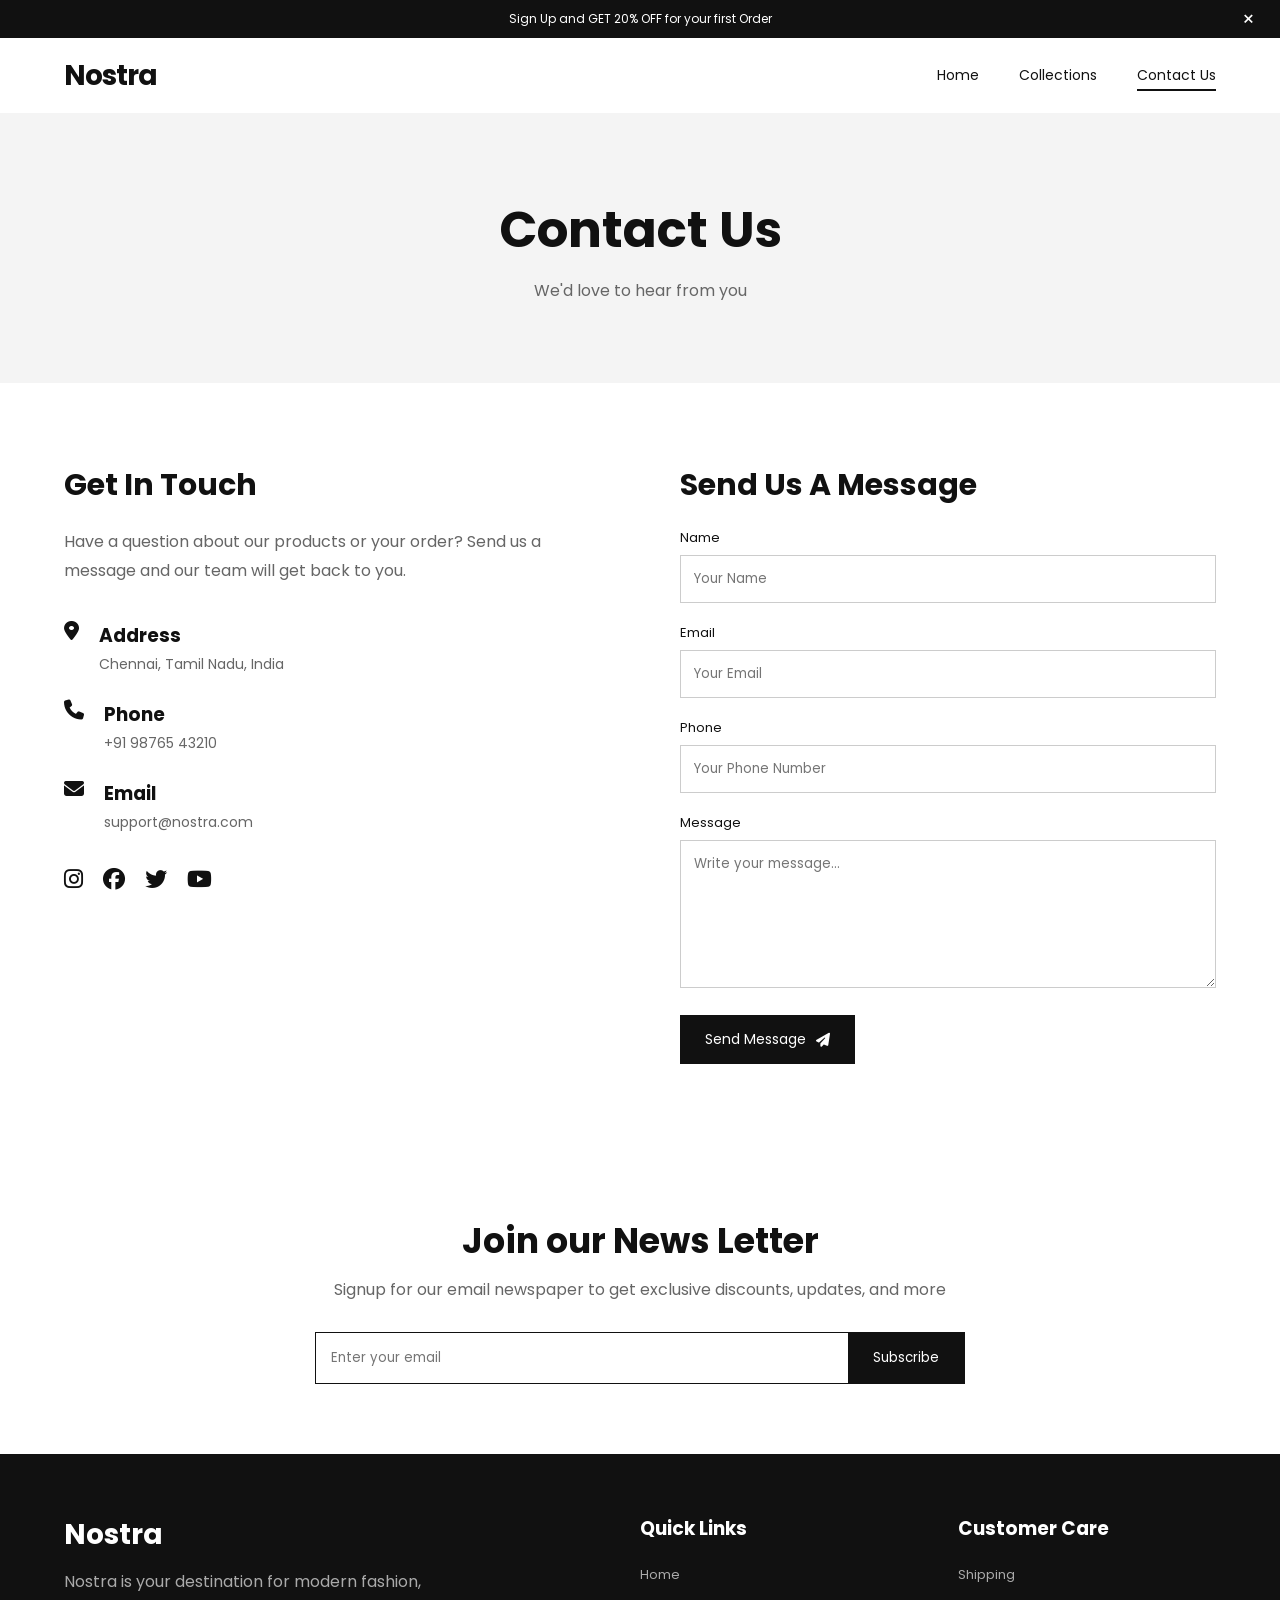
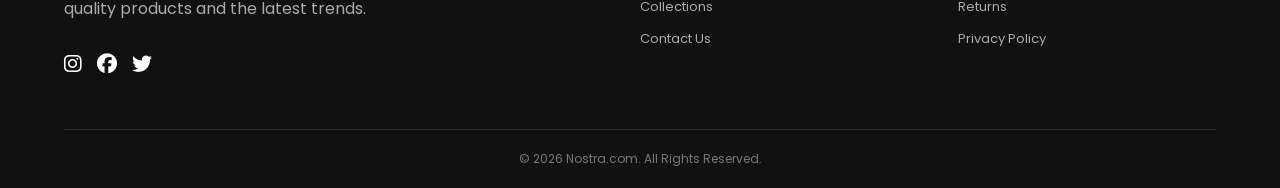
<file: contact.html>
<!DOCTYPE html>
<html lang="en">

<head>

    <meta charset="UTF-8">
    <meta name="viewport" content="width=device-width, initial-scale=1.0">

    <title>Nostra - Contact Us</title>

    <link rel="preconnect" href="https://fonts.googleapis.com">
    <link rel="preconnect" href="https://fonts.gstatic.com" crossorigin>

    <link href="https://fonts.googleapis.com/css2?family=Poppins:wght@300;400;500;600;700&display=swap"
          rel="stylesheet">

    <link rel="stylesheet"
          href="https://cdnjs.cloudflare.com/ajax/libs/font-awesome/6.5.2/css/all.min.css">

    <link rel="stylesheet" href="style.css">

</head>


<body>


    <!-- OFFER BAR -->
    <div class="offer-bar">

        <p>
            Sign Up and GET 20% OFF for your first Order
        </p>

        <span onclick="closeOffer()">&times;</span>

    </div>


    <!-- NAVBAR -->
    <header class="navbar">

        <div class="nav-logo">
            <a href="index.html">Nostra</a>
        </div>

        <nav class="desktop-menu">

            <a href="index.html">Home</a>
            <a href="collections.html">Collections</a>
            <a href="contact.html" class="active">Contact Us</a>

        </nav>

        <div class="mobile-menu-icon" onclick="openMenu()">

            <i class="fa-solid fa-bars"></i>

        </div>

    </header>


    <!-- MOBILE NAV -->
    <div class="side-navbar" id="sideNavbar">

        <div class="side-navbar-close" onclick="closeMenu()">

            <i class="fa-solid fa-xmark"></i>

        </div>

        <a href="index.html">Home</a>
        <a href="collections.html">Collections</a>
        <a href="contact.html">Contact Us</a>

    </div>

    <div class="overlay"
         id="overlay"
         onclick="closeMenu()">
    </div>


    <!-- CONTACT HEADER -->
    <section class="page-header">

        <h1>Contact Us</h1>

        <p>
            We'd love to hear from you
        </p>

    </section>


    <!-- CONTACT SECTION -->
    <section class="contact-section">


        <!-- CONTACT INFO -->
        <div class="contact-info">

            <h2>Get In Touch</h2>

            <p>
                Have a question about our products or your order?
                Send us a message and our team will get back to you.
            </p>


            <div class="contact-item">

                <i class="fa-solid fa-location-dot"></i>

                <div>

                    <h3>Address</h3>

                    <p>
                        Chennai, Tamil Nadu, India
                    </p>

                </div>

            </div>


            <div class="contact-item">

                <i class="fa-solid fa-phone"></i>

                <div>

                    <h3>Phone</h3>

                    <p>
                        +91 98765 43210
                    </p>

                </div>

            </div>


            <div class="contact-item">

                <i class="fa-solid fa-envelope"></i>

                <div>

                    <h3>Email</h3>

                    <p>
                        support@nostra.com
                    </p>

                </div>

            </div>


            <div class="contact-social">

                <a href="#">
                    <i class="fa-brands fa-instagram"></i>
                </a>

                <a href="#">
                    <i class="fa-brands fa-facebook"></i>
                </a>

                <a href="#">
                    <i class="fa-brands fa-twitter"></i>
                </a>

                <a href="#">
                    <i class="fa-brands fa-youtube"></i>
                </a>

            </div>

        </div>


        <!-- FORM -->
        <div class="contact-form">

            <h2>Send Us A Message</h2>

            <form onsubmit="submitContact(event)">


                <div class="form-group">

                    <label for="name">
                        Name
                    </label>

                    <input type="text"
                           id="name"
                           placeholder="Your Name"
                           required>

                </div>


                <div class="form-group">

                    <label for="email">
                        Email
                    </label>

                    <input type="email"
                           id="email"
                           placeholder="Your Email"
                           required>

                </div>


                <div class="form-group">

                    <label for="phone">
                        Phone
                    </label>

                    <input type="tel"
                           id="phone"
                           placeholder="Your Phone Number">

                </div>


                <div class="form-group">

                    <label for="message">
                        Message
                    </label>

                    <textarea id="message"
                              rows="6"
                              placeholder="Write your message..."
                              required></textarea>

                </div>


                <button type="submit"
                        class="submit-button">

                    Send Message
                    <i class="fa-solid fa-paper-plane"></i>

                </button>

            </form>

        </div>

    </section>


    <!-- NEWSLETTER -->
    <section class="newsletter section">

        <h2>Join our News Letter</h2>

        <p>
            Signup for our email newspaper to get exclusive discounts,
            updates, and more
        </p>

        <form onsubmit="subscribeNewsletter(event)">

            <input type="email"
                   id="newsletterEmail"
                   placeholder="Enter your email"
                   required>

            <button type="submit">
                Subscribe
            </button>

        </form>

    </section>


    <!-- FOOTER -->
    <footer>

        <div class="footer-container">

            <div class="footer-column">

                <h2>Nostra</h2>

                <p>
                    Nostra is your destination for modern fashion,
                    quality products and the latest trends.
                </p>

                <div class="social-icons">

                    <a href="#">
                        <i class="fa-brands fa-instagram"></i>
                    </a>

                    <a href="#">
                        <i class="fa-brands fa-facebook"></i>
                    </a>

                    <a href="#">
                        <i class="fa-brands fa-twitter"></i>
                    </a>

                </div>

            </div>


            <div class="footer-column">

                <h3>Quick Links</h3>

                <a href="index.html">Home</a>
                <a href="collections.html">Collections</a>
                <a href="contact.html">Contact Us</a>

            </div>


            <div class="footer-column">

                <h3>Customer Care</h3>

                <a href="#">Shipping</a>
                <a href="#">Returns</a>
                <a href="#">Privacy Policy</a>

            </div>

        </div>


        <div class="copyright">
            © 2026 Nostra.com. All Rights Reserved.
        </div>

    </footer>


    <script src="script.js"></script>

</body>

</html>
</file>
<file: style.css>
/* ========================================
   RESET
======================================== */

* {
    margin: 0;
    padding: 0;
    box-sizing: border-box;
}

html {
    scroll-behavior: smooth;
}

body {
    font-family: "Poppins", sans-serif;
    color: #111;
    background: #fff;
}

img {
    width: 100%;
    display: block;
}

a {
    color: inherit;
    text-decoration: none;
}

button,
input,
textarea {
    font-family: inherit;
}


/* ========================================
   COMMON
======================================== */

.section {
    width: 90%;
    max-width: 1400px;
    margin: auto;
    padding: 70px 0;
}

.section-title {
    display: flex;
    align-items: center;
    justify-content: space-between;
    margin-bottom: 30px;
}

.section-title h2 {
    font-size: 30px;
}

.section-title a {
    font-size: 14px;
    font-weight: 500;
}

.section-title a i {
    margin-left: 5px;
}


/* ========================================
   OFFER BAR
======================================== */

.offer-bar {
    height: 38px;
    background: #111;
    color: #fff;

    display: flex;
    align-items: center;
    justify-content: center;

    position: relative;
}

.offer-bar p {
    font-size: 12px;
}

.offer-bar span {
    position: absolute;
    right: 25px;

    font-size: 20px;
    cursor: pointer;
}


/* ========================================
   NAVBAR
======================================== */

.navbar {
    height: 75px;
    width: 90%;
    max-width: 1400px;
    margin: auto;

    display: flex;
    align-items: center;
    justify-content: space-between;
}

.nav-logo a {
    font-size: 28px;
    font-weight: 700;
    letter-spacing: -1px;
}

.desktop-menu {
    display: flex;
    gap: 40px;
}

.desktop-menu a {
    font-size: 14px;
    position: relative;
}

.desktop-menu a::after {
    content: "";
    position: absolute;
    left: 0;
    bottom: -5px;

    width: 0;
    height: 2px;

    background: #111;

    transition: 0.3s;
}

.desktop-menu a:hover::after,
.desktop-menu a.active::after {
    width: 100%;
}

.mobile-menu-icon {
    display: none;
    font-size: 24px;
    cursor: pointer;
}


/* ========================================
   SIDE NAVBAR
======================================== */

.side-navbar {
    position: fixed;

    top: 0;
    right: -300px;

    width: 280px;
    height: 100vh;

    background: #fff;

    z-index: 1000;

    padding: 80px 35px;

    display: flex;
    flex-direction: column;

    gap: 30px;

    transition: 0.4s;
}

.side-navbar.open {
    right: 0;
}

.side-navbar a {
    font-size: 18px;
}

.side-navbar-close {
    position: absolute;

    top: 25px;
    right: 25px;

    font-size: 24px;

    cursor: pointer;
}

.overlay {
    display: none;

    position: fixed;

    inset: 0;

    background: rgba(0, 0, 0, 0.5);

    z-index: 999;
}

.overlay.active {
    display: block;
}


/* ========================================
   HERO
======================================== */

.hero {
    width: 90%;
    max-width: 1400px;
    margin: auto;

    min-height: 550px;

    display: grid;
    grid-template-columns: 1fr 1fr;

    align-items: center;

    gap: 60px;
}

.hero-small-title {
    font-size: 15px;
    margin-bottom: 15px;
    font-weight: 500;
}

.hero-content h1 {
    font-size: clamp(40px, 5vw, 70px);
    line-height: 1.05;

    margin-bottom: 25px;
}

.hero-content h1 span {
    display: block;
}

.hero-description {
    max-width: 500px;
    color: #555;
    margin-bottom: 30px;
}

.hero-image {
    height: 500px;
    overflow: hidden;
}

.hero-image img {
    height: 100%;
    object-fit: cover;
}


/* ========================================
   BUTTON
======================================== */

.black-button,
.white-button,
.submit-button {
    display: inline-flex;

    align-items: center;
    gap: 10px;

    border: none;

    padding: 14px 25px;

    cursor: pointer;

    font-size: 14px;

    transition: 0.3s;
}

.black-button {
    background: #111;
    color: #fff;
}

.black-button:hover {
    background: #333;
}

.white-button {
    background: #fff;
    color: #111;
}

.white-button:hover {
    background: #eee;
}


/* ========================================
   BRANDS
======================================== */

.brands-container {
    display: grid;

    grid-template-columns:
        repeat(6, 1fr);

    gap: 30px;

    text-align: center;
}

.brand i {
    font-size: 42px;
    margin-bottom: 12px;
}

.brand p {
    font-size: 14px;
}


/* ========================================
   EXPERIENCE
======================================== */

.experience {
    background: #f7f7f7;

    width: 100%;
    max-width: none;

    padding-left: 5%;
    padding-right: 5%;
}

.experience-heading {
    display: flex;
    justify-content: space-between;

    margin-bottom: 35px;
}

.experience-heading h2 {
    font-size: 35px;
    line-height: 1.15;
}

.experience-heading p {
    color: #555;
    max-width: 400px;
}

.experience-grid {
    display: grid;

    grid-template-columns:
        repeat(4, 1fr);

    gap: 20px;
}

.experience-card {
    background: #fff;

    padding: 30px;

    min-height: 200px;
}

.experience-card i {
    font-size: 28px;
    margin-bottom: 20px;
}

.experience-card h3 {
    margin-bottom: 10px;
    font-size: 18px;
}

.experience-card p {
    color: #666;
    font-size: 13px;
    line-height: 1.7;
}


/* ========================================
   ARRIVALS
======================================== */

.arrival-grid {
    display: grid;

    grid-template-columns:
        repeat(4, 1fr);

    gap: 20px;
}

.arrival-card {
    position: relative;
    height: 420px;

    overflow: hidden;
}

.arrival-card img {
    height: 100%;
    object-fit: cover;

    transition: 0.5s;
}

.arrival-card:hover img {
    transform: scale(1.05);
}

.arrival-overlay {
    position: absolute;

    inset: 0;

    display: flex;

    flex-direction: column;

    justify-content: flex-end;

    align-items: center;

    padding-bottom: 30px;

    background: linear-gradient(
        transparent,
        rgba(0, 0, 0, 0.7)
    );

    color: #fff;
}

.arrival-overlay span {
    font-size: 13px;
    margin-bottom: 8px;
}

.arrival-overlay a {
    background: #fff;
    color: #111;

    padding: 10px 20px;

    font-size: 13px;
}


/* ========================================
   PRODUCTS
======================================== */

.product-grid {
    display: grid;

    grid-template-columns:
        repeat(4, 1fr);

    gap: 25px;
}

.product-card {
    min-width: 0;
}

.product-image {
    position: relative;

    height: 380px;

    overflow: hidden;

    background: #f4f4f4;
}

.product-image img {
    height: 100%;

    object-fit: cover;

    transition: 0.4s;
}

.product-card:hover .product-image img {
    transform: scale(1.04);
}

.product-card h3 {
    font-size: 16px;
    margin-top: 15px;
}

.category-name {
    color: #777;
    font-size: 12px;
    margin-top: 4px;
}

.price {
    font-weight: 600;
    margin-top: 7px;
}

.sale-badge {
    position: absolute;

    top: 15px;
    left: 15px;

    background: #111;
    color: #fff;

    padding: 5px 10px;

    font-size: 11px;

    text-transform: uppercase;

    z-index: 2;
}


/* ========================================
   LIMITED OFFER
======================================== */

.limited-offer {
    background: #111;
    color: #fff;

    display: grid;

    grid-template-columns: 1fr 1fr;

    min-height: 500px;
}

.limited-image {
    overflow: hidden;
}

.limited-image img {
    height: 100%;
    object-fit: cover;
}

.limited-content {
    display: flex;

    flex-direction: column;

    justify-content: center;

    padding: 60px;
}

.limited-content p {
    margin-bottom: 15px;
}

.limited-content h2 {
    font-size: 45px;
    line-height: 1.15;

    margin-bottom: 30px;
}


/* ========================================
   NEWSLETTER
======================================== */

.newsletter {
    text-align: center;
}

.newsletter h2 {
    font-size: 35px;
    margin-bottom: 10px;
}

.newsletter p {
    color: #666;
    margin-bottom: 30px;
}

.newsletter form {
    max-width: 650px;
    margin: auto;

    display: flex;

    border: 1px solid #111;
}

.newsletter input {
    flex: 1;

    border: none;
    outline: none;

    padding: 15px;
}

.newsletter button {
    border: none;

    background: #111;
    color: #fff;

    padding: 0 25px;

    cursor: pointer;
}


/* ========================================
   FOOTER
======================================== */

footer {
    background: #111;
    color: #fff;

    padding: 60px 5% 20px;
}

.footer-container {
    display: grid;

    grid-template-columns:
        2fr 1fr 1fr;

    gap: 60px;

    max-width: 1400px;

    margin: auto;
}

.footer-column {
    display: flex;

    flex-direction: column;

    gap: 12px;
}

.footer-column h2 {
    font-size: 28px;
}

.footer-column h3 {
    margin-bottom: 10px;
}

.footer-column p {
    color: #aaa;
    max-width: 400px;

    line-height: 1.7;
}

.footer-column a {
    color: #aaa;

    font-size: 13px;
}

.footer-column a:hover {
    color: #fff;
}

.social-icons {
    display: flex;
    gap: 15px;

    margin-top: 15px;
}

.social-icons a {
    color: #fff;

    font-size: 20px;
}

.copyright {
    text-align: center;

    border-top: 1px solid #333;

    margin-top: 50px;

    padding-top: 20px;

    color: #777;

    font-size: 12px;
}


/* ========================================
   PAGE HEADER
======================================== */

.page-header {
    background: #f4f4f4;

    text-align: center;

    padding: 80px 20px;
}

.page-header h1 {
    font-size: 50px;
    margin-bottom: 10px;
}

.page-header p {
    color: #666;
}


/* ========================================
   COLLECTIONS
======================================== */

.collections-section {
    width: 90%;
    max-width: 1400px;

    margin: auto;

    padding: 70px 0;

    display: grid;

    grid-template-columns: 230px 1fr;

    gap: 45px;
}

.filter-sidebar {
    border-right: 1px solid #ddd;

    padding-right: 30px;
}

.filter-heading {
    display: flex;

    justify-content: space-between;

    align-items: center;

    margin-bottom: 25px;
}

.filter-heading h3 {
    font-size: 22px;
}

.filter-heading button {
    border: none;

    background: none;

    text-decoration: underline;

    cursor: pointer;

    font-size: 12px;
}

.filter-group {
    padding: 20px 0;

    border-bottom: 1px solid #ddd;
}

.filter-group h4 {
    margin-bottom: 15px;
}

.filter-group label {
    display: block;

    margin-bottom: 10px;

    font-size: 13px;

    cursor: pointer;
}

.filter-group input {
    margin-right: 8px;

    accent-color: #111;
}

.collection-top {
    display: flex;

    align-items: center;

    justify-content: space-between;

    margin-bottom: 30px;
}

.search-box {
    display: flex;

    align-items: center;

    gap: 10px;

    border: 1px solid #aaa;

    padding: 12px 15px;

    width: 60%;
}

.search-box i {
    color: #666;
}

.search-box input {
    width: 100%;

    border: none;

    outline: none;

    font-size: 14px;
}

#productCount {
    font-size: 13px;
    color: #666;
}

.no-results {
    display: none;

    text-align: center;

    padding: 80px 20px;
}

.no-results i {
    font-size: 50px;
    margin-bottom: 20px;
}

.no-results p {
    color: #777;
}


/* ========================================
   CONTACT
======================================== */

.contact-section {
    width: 90%;
    max-width: 1200px;

    margin: auto;

    padding: 80px 0;

    display: grid;

    grid-template-columns: 1fr 1fr;

    gap: 80px;
}

.contact-info h2,
.contact-form h2 {
    font-size: 30px;

    margin-bottom: 20px;
}

.contact-info > p {
    color: #666;

    line-height: 1.8;

    margin-bottom: 35px;
}

.contact-item {
    display: flex;

    gap: 20px;

    margin-bottom: 25px;
}

.contact-item i {
    font-size: 20px;
}

.contact-item h3 {
    margin-bottom: 4px;
}

.contact-item p {
    color: #666;
    font-size: 14px;
}

.contact-social {
    display: flex;
    gap: 20px;

    margin-top: 30px;
}

.contact-social a {
    font-size: 22px;
}

.form-group {
    margin-bottom: 20px;
}

.form-group label {
    display: block;

    font-size: 13px;

    margin-bottom: 7px;
}

.form-group input,
.form-group textarea {
    width: 100%;

    border: 1px solid #ccc;

    padding: 13px;

    outline: none;

    resize: vertical;
}

.form-group input:focus,
.form-group textarea:focus {
    border-color: #111;
}

.submit-button {
    background: #111;
    color: #fff;
}

.submit-button:hover {
    background: #333;
}


/* ========================================
   TABLET
======================================== */

@media (max-width: 1000px) {

    .desktop-menu {
        gap: 25px;
    }

    .hero {
        gap: 30px;
    }

    .hero-image {
        height: 450px;
    }

    .brands-container {
        grid-template-columns:
            repeat(3, 1fr);
    }

    .experience-grid {
        grid-template-columns:
            repeat(2, 1fr);
    }

    .arrival-grid {
        grid-template-columns:
            repeat(2, 1fr);
    }

    .product-grid {
        grid-template-columns:
            repeat(3, 1fr);
    }

    .product-image {
        height: 330px;
    }

    .collections-section {
        grid-template-columns: 200px 1fr;
    }

    .contact-section {
        gap: 40px;
    }

}


/* ========================================
   MOBILE
======================================== */

@media (max-width: 700px) {

    .offer-bar {
        padding: 0 45px 0 15px;

        text-align: center;
    }

    .offer-bar p {
        font-size: 10px;
    }

    .offer-bar span {
        right: 15px;
    }


    .navbar {
        height: 65px;
    }

    .desktop-menu {
        display: none;
    }

    .mobile-menu-icon {
        display: block;
    }


    .hero {
        grid-template-columns: 1fr;

        padding: 40px 0;

        min-height: auto;

        gap: 40px;
    }

    .hero-content {
        order: 2;
    }

    .hero-image {
        order: 1;

        height: 400px;
    }

    .hero-content h1 {
        font-size: 42px;
    }


    .section {
        padding: 50px 0;
    }


    .section-title h2 {
        font-size: 24px;
    }


    .brands-container {
        grid-template-columns:
            repeat(2, 1fr);

        gap: 35px 20px;
    }


    .experience {
        padding-left: 5%;
        padding-right: 5%;
    }

    .experience-heading {
        display: block;
    }

    .experience-heading h2 {
        font-size: 28px;
        margin-bottom: 15px;
    }

    .experience-grid {
        grid-template-columns: 1fr;
    }


    .arrival-grid {
        grid-template-columns: 1fr 1fr;

        gap: 10px;
    }

    .arrival-card {
        height: 300px;
    }


    .product-grid {
        grid-template-columns:
            repeat(2, 1fr);

        gap: 15px;
    }

    .product-image {
        height: 260px;
    }

    .product-card h3 {
        font-size: 14px;
    }


    .limited-offer {
        grid-template-columns: 1fr;
    }

    .limited-image {
        height: 350px;
    }

    .limited-content {
        padding: 50px 25px;
    }

    .limited-content h2 {
        font-size: 32px;
    }


    .newsletter h2 {
        font-size: 27px;
    }

    .newsletter form {
        flex-direction: column;

        border: none;

        gap: 10px;
    }

    .newsletter input {
        border: 1px solid #ccc;
    }

    .newsletter button {
        padding: 14px;
    }


    .footer-container {
        grid-template-columns: 1fr;

        gap: 35px;
    }


    .page-header {
        padding: 55px 20px;
    }

    .page-header h1 {
        font-size: 38px;
    }


    /* COLLECTIONS */

    .collections-section {
        display: block;

        padding: 45px 0;
    }

    .filter-sidebar {
        border-right: none;

        padding-right: 0;

        margin-bottom: 30px;
    }

    .filter-group {
        display: inline-block;

        width: 48%;

        vertical-align: top;

        border-bottom: none;
    }

    .collection-top {
        flex-direction: column;

        align-items: stretch;

        gap: 15px;
    }

    .search-box {
        width: 100%;
    }

    #productCount {
        text-align: right;
    }


    /* CONTACT */

    .contact-section {
        grid-template-columns: 1fr;

        padding: 50px 0;

        gap: 50px;
    }

}


/* ========================================
   SMALL MOBILE
======================================== */

@media (max-width: 450px) {

    .hero-content h1 {
        font-size: 35px;
    }

    .hero-image {
        height: 330px;
    }

    .arrival-card {
        height: 250px;
    }

    .product-image {
        height: 230px;
    }

    .filter-group {
        width: 100%;
    }

    .limited-content h2 {
        font-size: 28px;
    }

}
</file>
